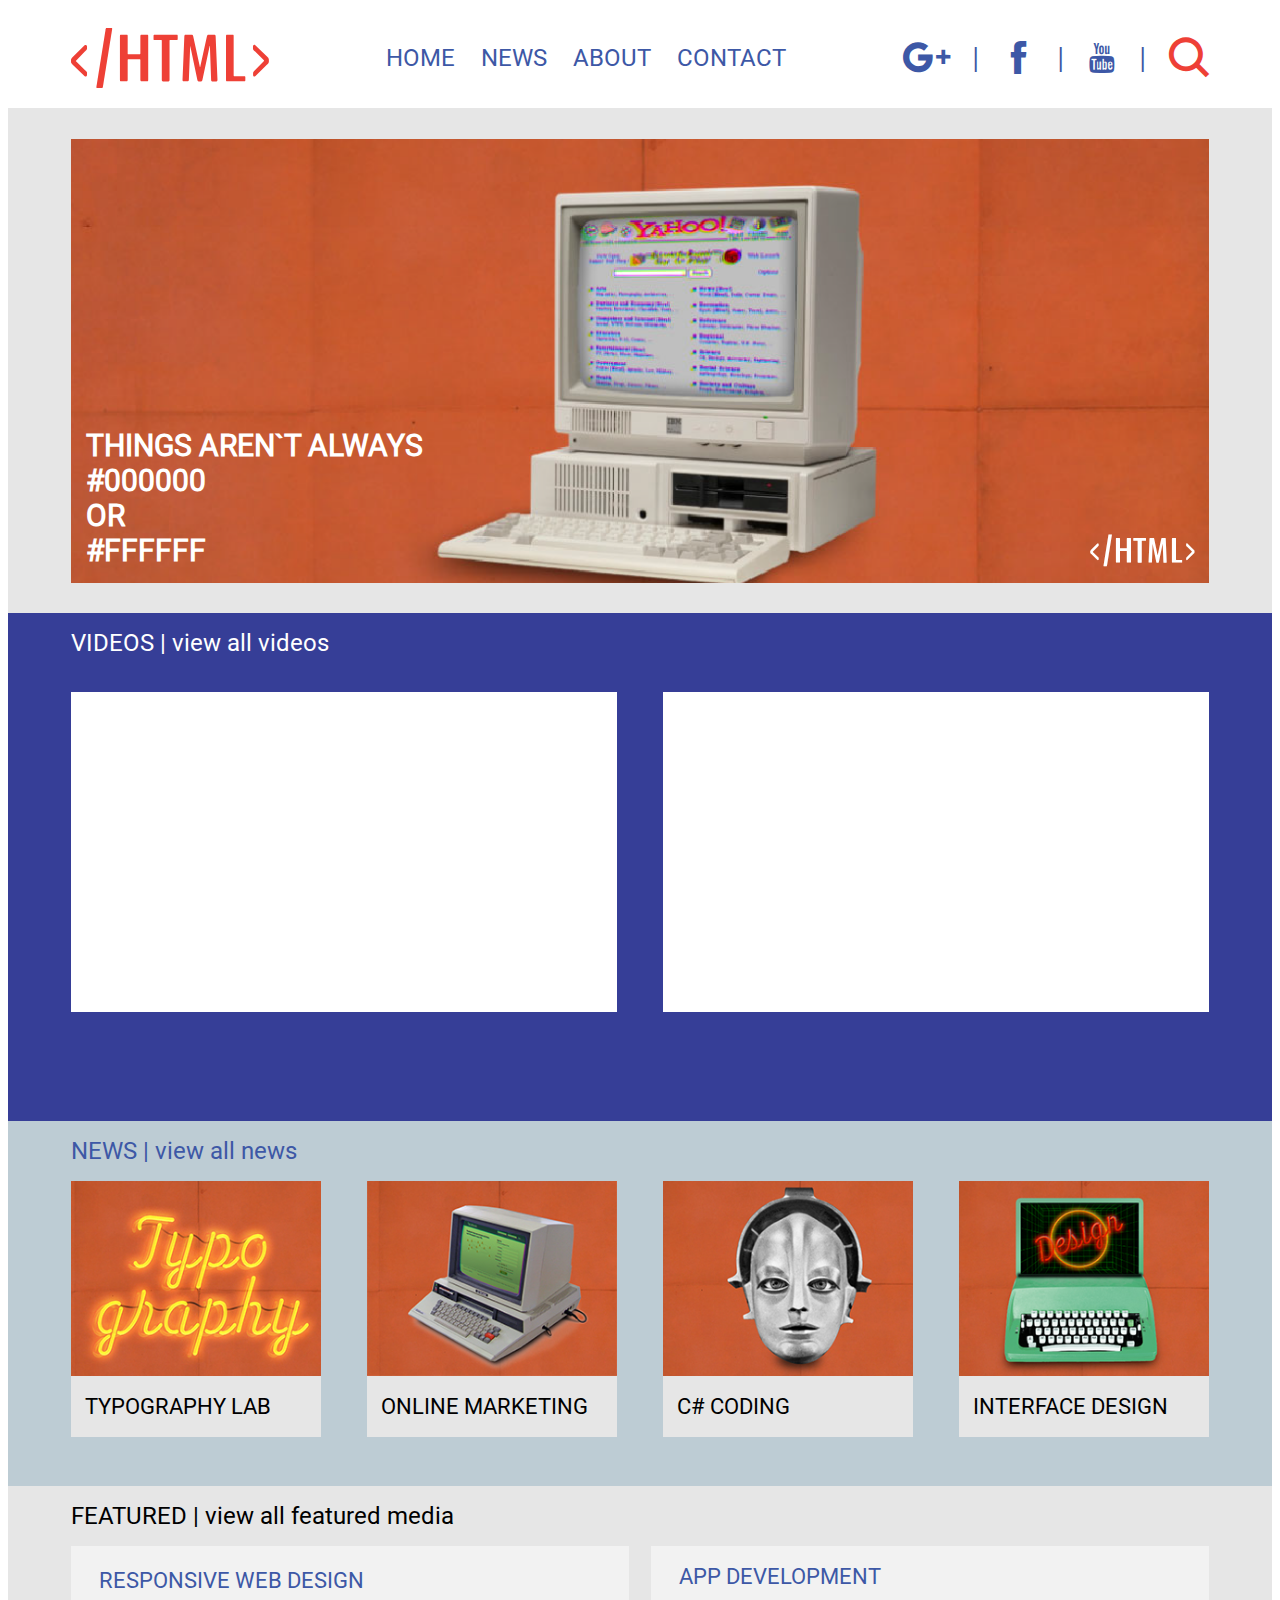
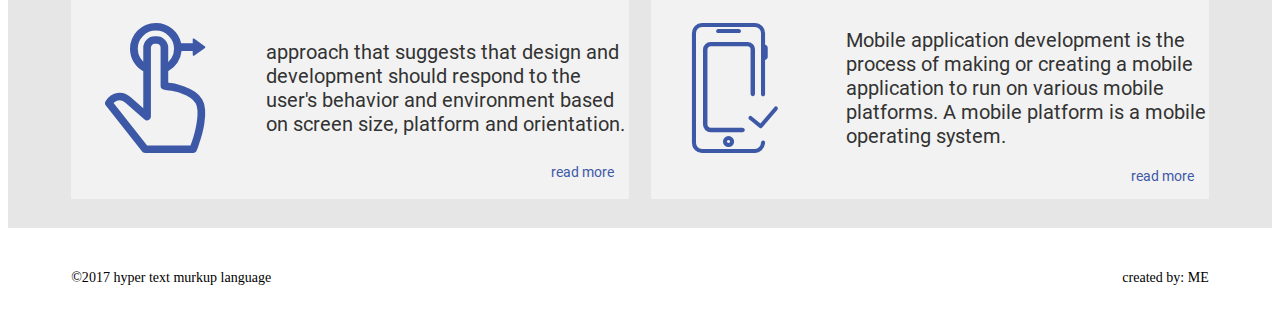
<file: index.html>
<!DOCTYPE html>
<html>
    <head>
        <title>HOME</title>
        <link rel="stylesheet" type="text/css" href="assets/css/style.css">
        <link rel="stylesheet" type="text/css" href="assets/css/font.css">
        <link rel="stylesheet" type="text/css" href="assets/css/responsive.css">
        <script src="jquery.js"></script>
        <meta charset="UTF-8">
        <meta name="viewport" content="width=device-width, initial-scale=1.0">
    </head>
    <body>
        <div class="search-display">
            <p class="font-myriadPro-24">search by typing</p>
            <input type="text">
            <i>&#10006</i>
        </div>
        <div class="header-container">
            <header>
                <a href="index.html"><img src="assets/images/svg/logo.svg"></a>
                <nav>
                    <ul class="font-roboto-24">
                        <li><a href="index.html">HOME</a></li>
                        <li><a href="news.html">NEWS</a></li>
                        <li><a href="about.html">ABOUT</a></li>
                        <li><a href="contact.html">CONTACT</a></li>
                    </ul>
                </nav>
                <div class="social-icons">
                    <a href="#"><i class="icon-google-plus nav-icon"></i></a>
                    <span class="separator">|</span>
                    <a href="#"><i class="icon-facebook nav-icon"></i></a>
                    <span class="separator">|</span>
                    <a href="#"><i class="icon-youtube nav-icon"></i></a>
                    <span class="separator nav-icon">|</span>
                    <i class="icon-search nav-icon"></i>
                </div>
                <i class="icon-menu"></i>
            </header>
        </div>
        <div class="banner-container">
            <section>
                <div class="banner">
                    <img src="assets/images/banner.png">
                    <h1 class="font-roboto-30">
                        THINGS AREN`T ALWAYS<br>
                        #000000<br>
                        OR<br>
                        #FFFFFF<br>
                    </h1>
                    <i class="icon-logo"></i>
                </div>
            </section>
        </div>
        <div class="videos-container">
            <section>
                <h1 class="font-roboto-24">
                    VIDEOS | <a>view all videos</a>
                </h1>
                <div class="embded-video-container">
                    
                </div>
                <div class="embded-video-container">
                    
                </div>
                <div class="empty">
                    
                </div>
            </section>
        </div>
        <div class="news-container">
            <section>
                <h1 class="font-roboto-24">
                    NEWS | <a>view all news</a>
                </h1>
                <article class="news-article">
                    <img src="assets/images/typography.jpg">
                    <h2 class="font-roboto-22">typography lab</h2>
                </article>
                <article class="news-article">
                    <img src="assets/images/social_media.jpg">
                    <h2 class="font-roboto-22">online marketing</h2>
                </article>
                <article class="news-article">
                    <img src="assets/images/coding.jpg">
                    <h2 class="font-roboto-22">c# coding</h2>
                </article>
                <article class="news-article">
                    <img src="assets/images/design.jpg">
                    <h2 class="font-roboto-22">interface design</h2>
                </article>
            </section>
        </div>
        <div class="featured-container">
            <section>
                <h1 class="font-roboto-24">
                    FEATURED | <a>view all featured media</a>
                </h1>
                <article class="featured-article">
                    <h2 class="font-roboto-22">
                        <a>Responsive Web Design</a>
                    </h2>
                    <i class="icon-responsive"></i>
                    <p class="font-roboto-20">
                            approach that suggests that design and development should respond to the user's behavior and environment based on screen size, platform and orientation.
                    </p>
                    <a class="font-roboto-14">
                        read more
                    </a>
                </article>
                <article class="featured-article">
                    <h2 class="font-roboto-22">
                        <a>App Development</a>
                    </h2>
                    <i class="icon-app"></i>
                    <p class="font-roboto-20">
                        Mobile application development is the process of making or creating a mobile application to run on various mobile platforms. A mobile platform is a mobile operating system.
                    </p>
                    <a class="font-roboto-14">
                        read more
                    </a>
                </article>
            </section>
        </div>
        <div class="footer-container">
            <footer class="font-myriadPro-12">
                <h3>
                    ©2017 hyper text murkup language
                </h3>
                <h3>
                    created by: ME
                </h3>
            </footer>
        </div>
        <script>
            $('.icon-search').click(()=>{
                $('.search-display').show();
            });
            $('.search-display i').click(()=>{
                $('.search-display').hide();
            });
        </script>
    </body>
</html>
</file>
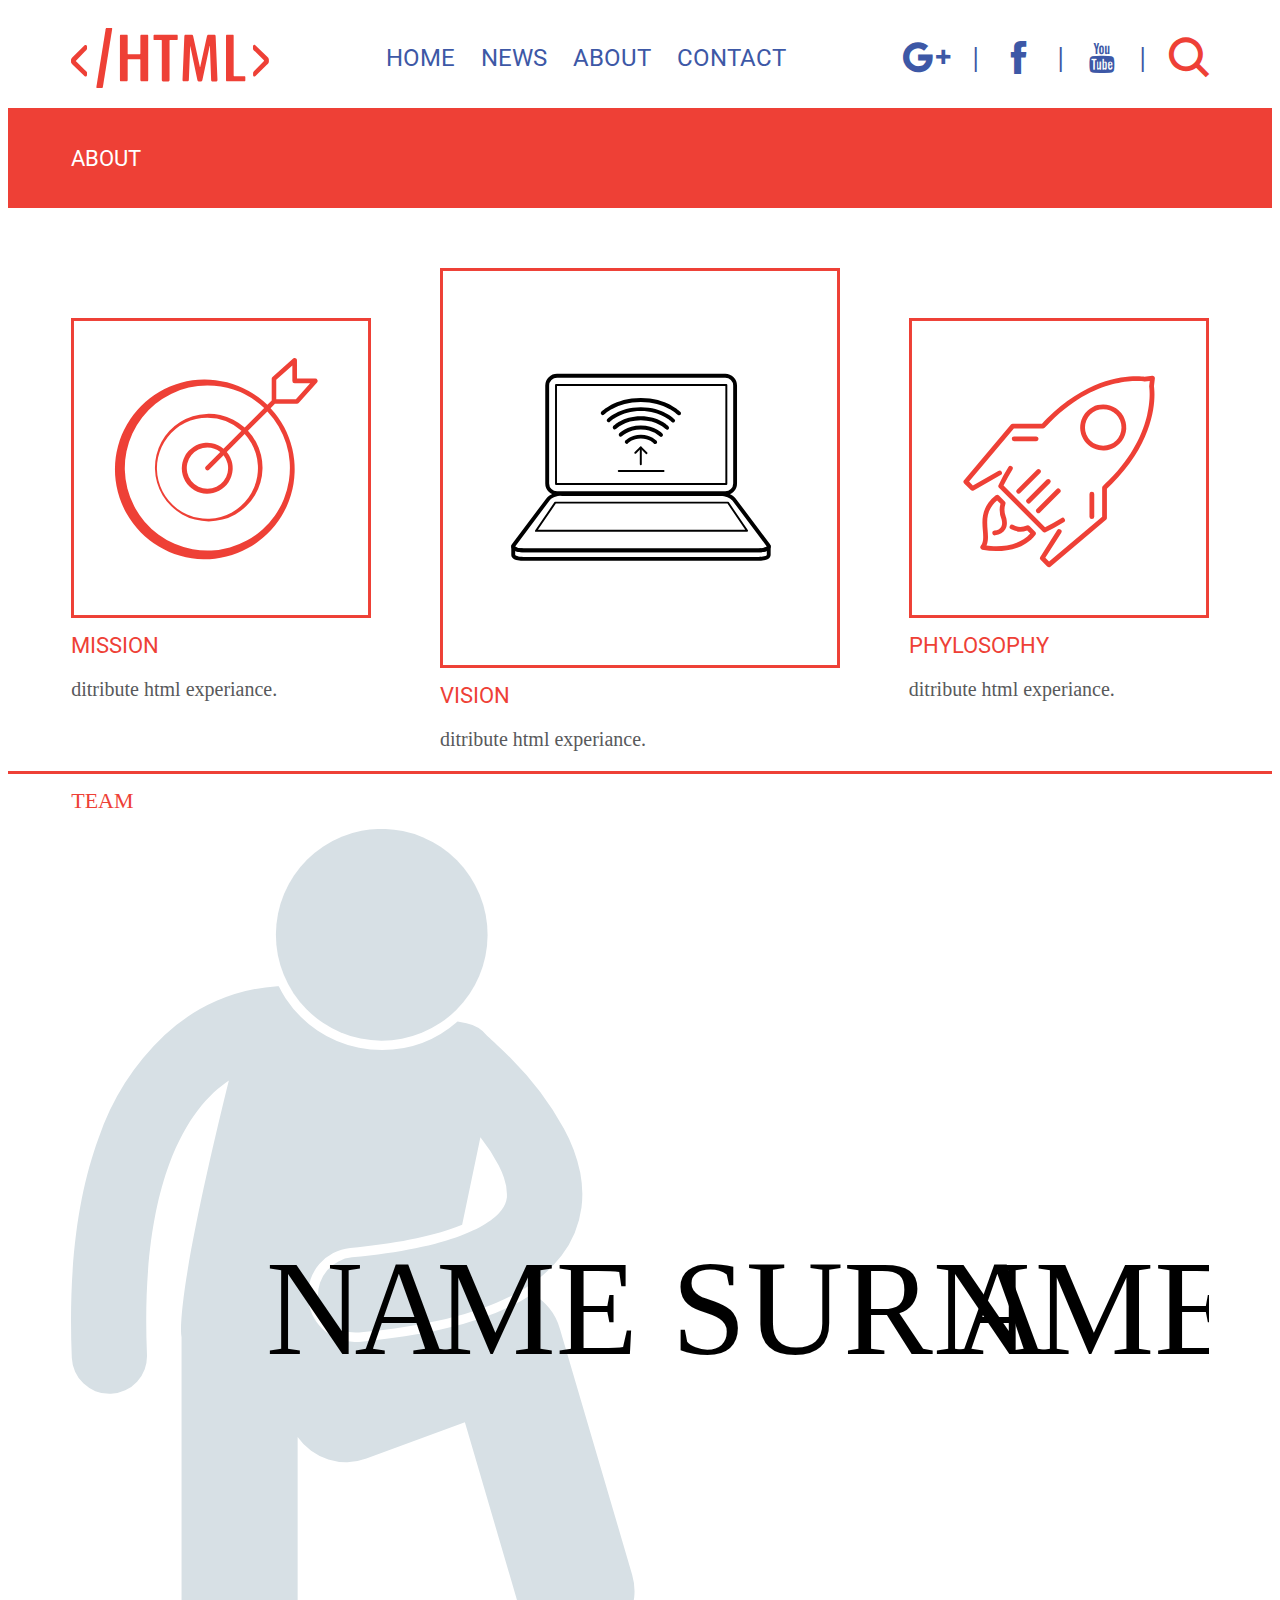
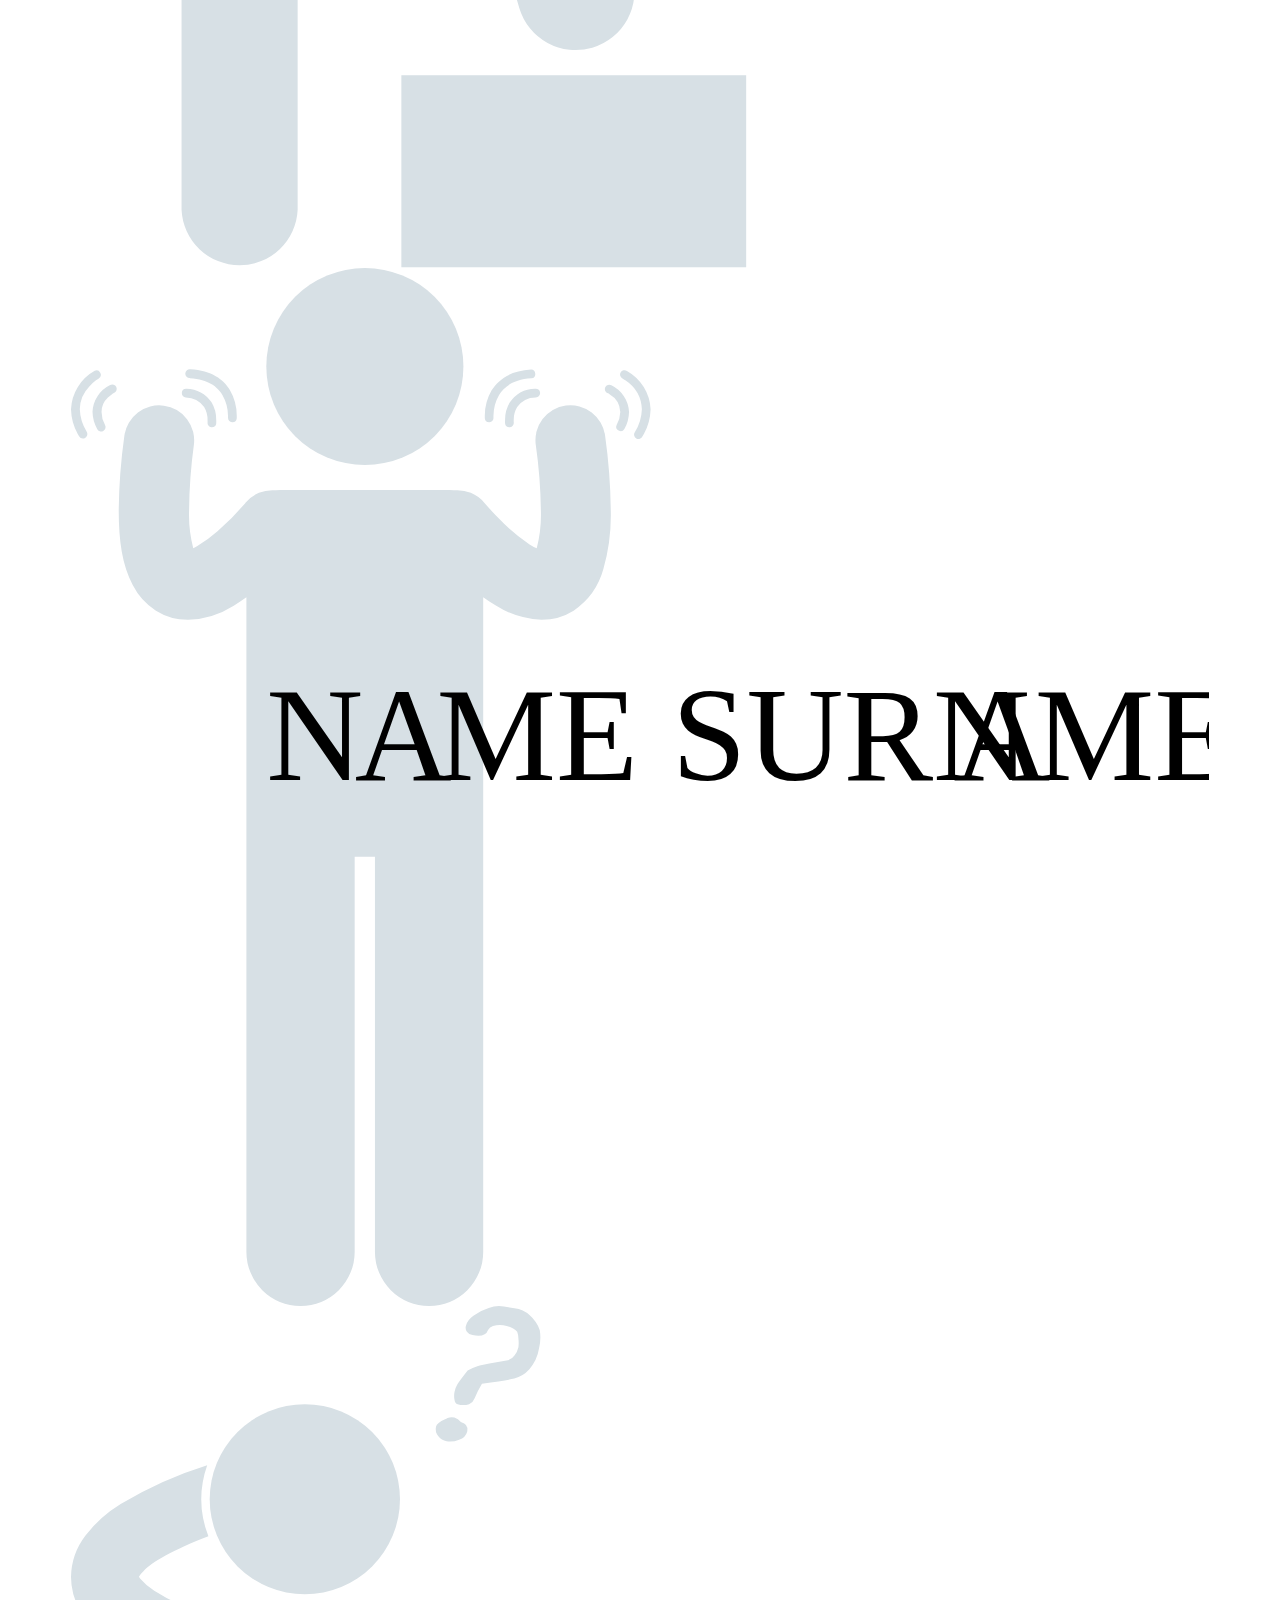
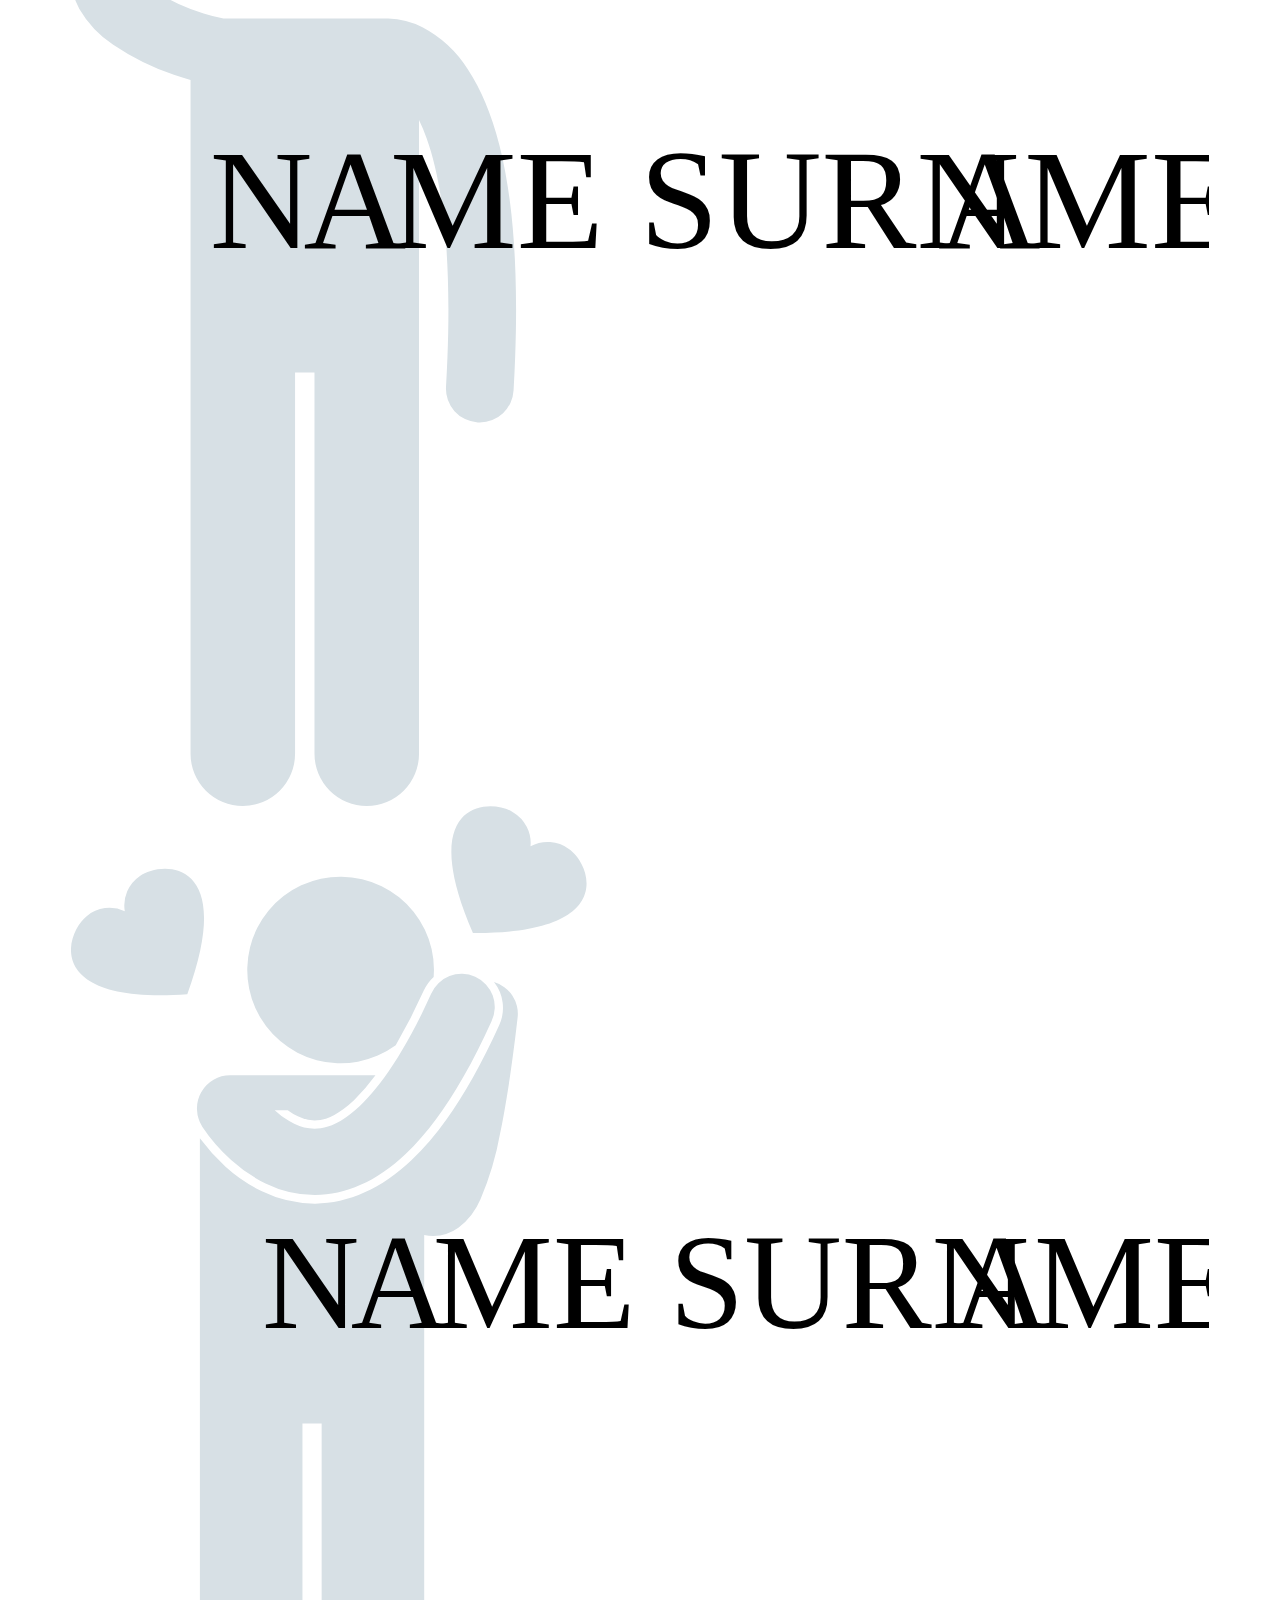
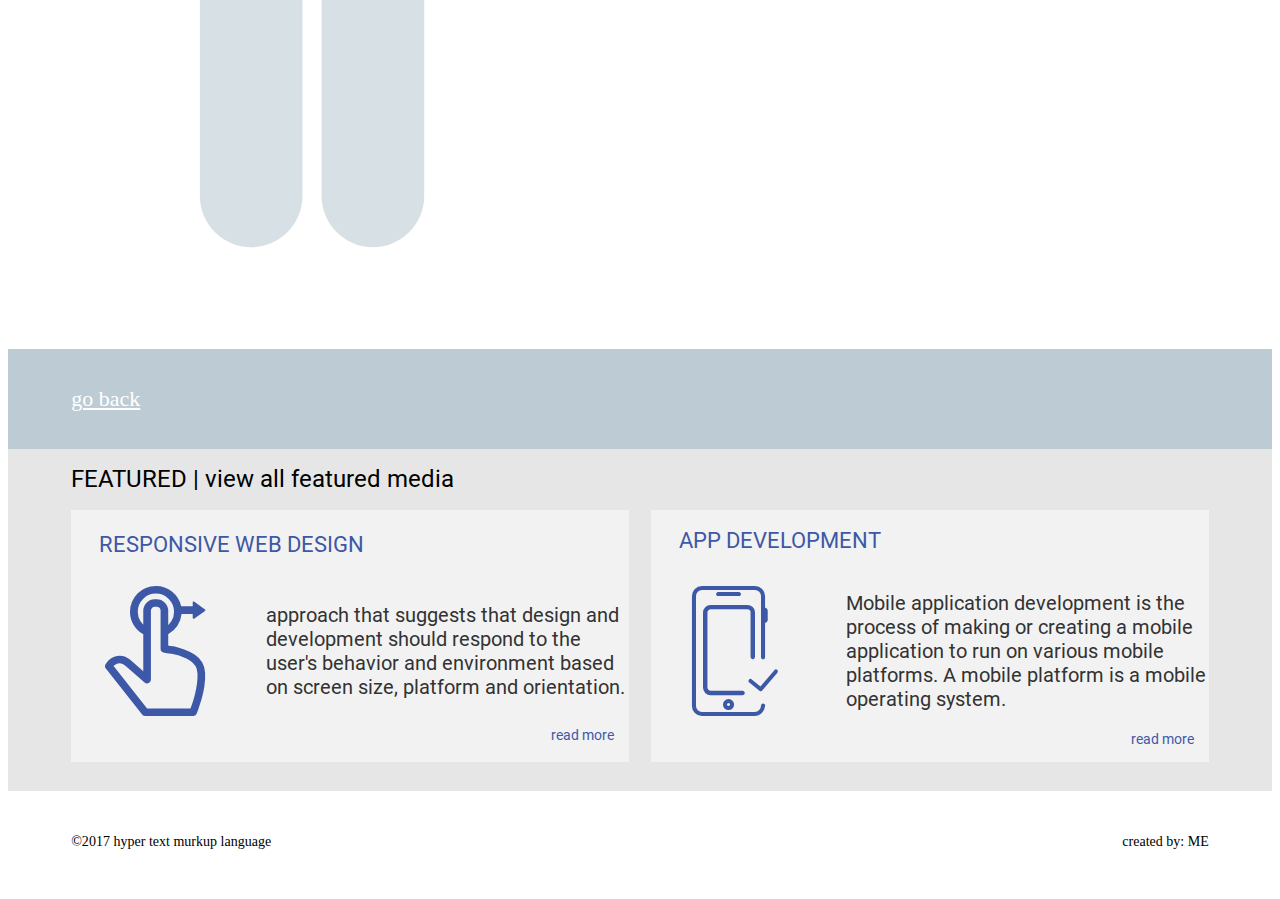
<file: about.html>
<!DOCTYPE html>
<html>
    <head>
        <title>HOME</title>
        <link rel="stylesheet" type="text/css" href="assets/css/style.css">
        <link rel="stylesheet" type="text/css" href="assets/css/font.css">
        <link rel="stylesheet" type="text/css" href="assets/css/responsive.css">
        <script src="jquery.js"></script>
        <meta charset="UTF-8">
        <meta name="viewport" content="width=device-width, initial-scale=1.0">
        
    </head>
    <body>
        <div class="search-display">
            <p class="font-myriadPro-24">search by typing</p>
            <input type="text">
            <i>&#10006</i>
        </div>
        <div class="header-container">
            <header>
                <a href="index.html"><img src="assets/images/svg/logo.svg"></a>
                <nav>
                    <ul class="font-roboto-24">
                        <li><a href="index.html">HOME</a></li>
                        <li><a href="news.html">NEWS</a></li>
                        <li><a href="about.html">ABOUT</a></li>
                        <li><a href="contact.html">CONTACT</a></li>
                    </ul>
                </nav>
                <div class="social-icons">
                    <a href="#"><i class="icon-google-plus nav-icon"></i></a>
                    <span class="separator">|</span>
                    <a href="#"><i class="icon-facebook nav-icon"></i></a>
                    <span class="separator">|</span>
                    <a href="#"><i class="icon-youtube nav-icon"></i></a>
                    <span class="separator nav-icon">|</span>
                    <i class="icon-search nav-icon"></i>
                </div>
                <i class="icon-menu"></i>
            </header>
        </div>
        <div class="nav-container-red">
            <nav class="navigator">
                <a href="#" id="red-navigator-a" class="font-roboto-22">about</a>
                <a></a>
            </nav>
        </div>
        <div class="about-container">
            <section class="about-section">
                <div class="empty60"></div>
                <div class="about-mission">
                    <img src="assets/images/svg/cycle.svg">
                    <h1 class="font-roboto-22"><a href="#">mission</a></h1>
                    <p class="font-myriadPro-20">ditribute html experiance.</p>
                </div>
                <div class="about-vision">
                    <img src="assets/images/svg/laptop.svg">
                    <h1 class="font-roboto-22"><a href="#">vision</a></h1>
                    <p class="font-myriadPro-20">ditribute html experiance.</p>
                </div>
                <div class="about-phylosophy">
                    <img src="assets/images/svg/rocket.svg">
                    <h1 class="font-roboto-22"><a href="#">phylosophy</a></h1>
                    <p class="font-myriadPro-20">ditribute html experiance.</p>
                </div>
            </section>
        </div>
        <div class="team-container">
            <section class="team-section">
                <h1 class="font-myriadPro-22">team</h1>
                <img src="assets/images/svg/p1.svg">
                <img src="assets/images/svg/p2.svg">
                <img src="assets/images/svg/p3.svg">
                <img src="assets/images/svg/p4.svg">
                <div class="empty100"></div>
            </section>
        </div>
        <div class="nav-container">
            <nav class="navigator2">
                <a href="index.html" class="font-myriadPro-22">go back</a>
            </nav>
        </div>
        <div class="featured-container">
            <section>
                <h1 class="font-roboto-24">
                    FEATURED | <a>view all featured media</a>
                </h1>
                <article class="featured-article">
                    <h2 class="font-roboto-22">
                        <a>Responsive Web Design</a>
                    </h2>
                    <i class="icon-responsive"></i>
                    <p class="font-roboto-20">
                            approach that suggests that design and development should respond to the user's behavior and environment based on screen size, platform and orientation.
                    </p>
                    <a class="font-roboto-14">
                        read more
                    </a>
                </article>
                <article class="featured-article">
                    <h2 class="font-roboto-22">
                        <a>App Development</a>
                    </h2>
                    <i class="icon-app"></i>
                    <p class="font-roboto-20">
                        Mobile application development is the process of making or creating a mobile application to run on various mobile platforms. A mobile platform is a mobile operating system.
                    </p>
                    <a class="font-roboto-14">
                        read more
                    </a>
                </article>
            </section>
        </div>
        <div class="footer-container">
            <footer class="font-myriadPro-12">
                <h3>
                    ©2017 hyper text murkup language
                </h3>
                <h3>
                    created by: ME
                </h3>
            </footer>
        </div>
        <script>
            $('.icon-search').click(()=>{
                $('.search-display').show();
            });
            $('.search-display i').click(()=>{
                $('.search-display').hide();
            });
        </script>
    </body>
</html>
</file>
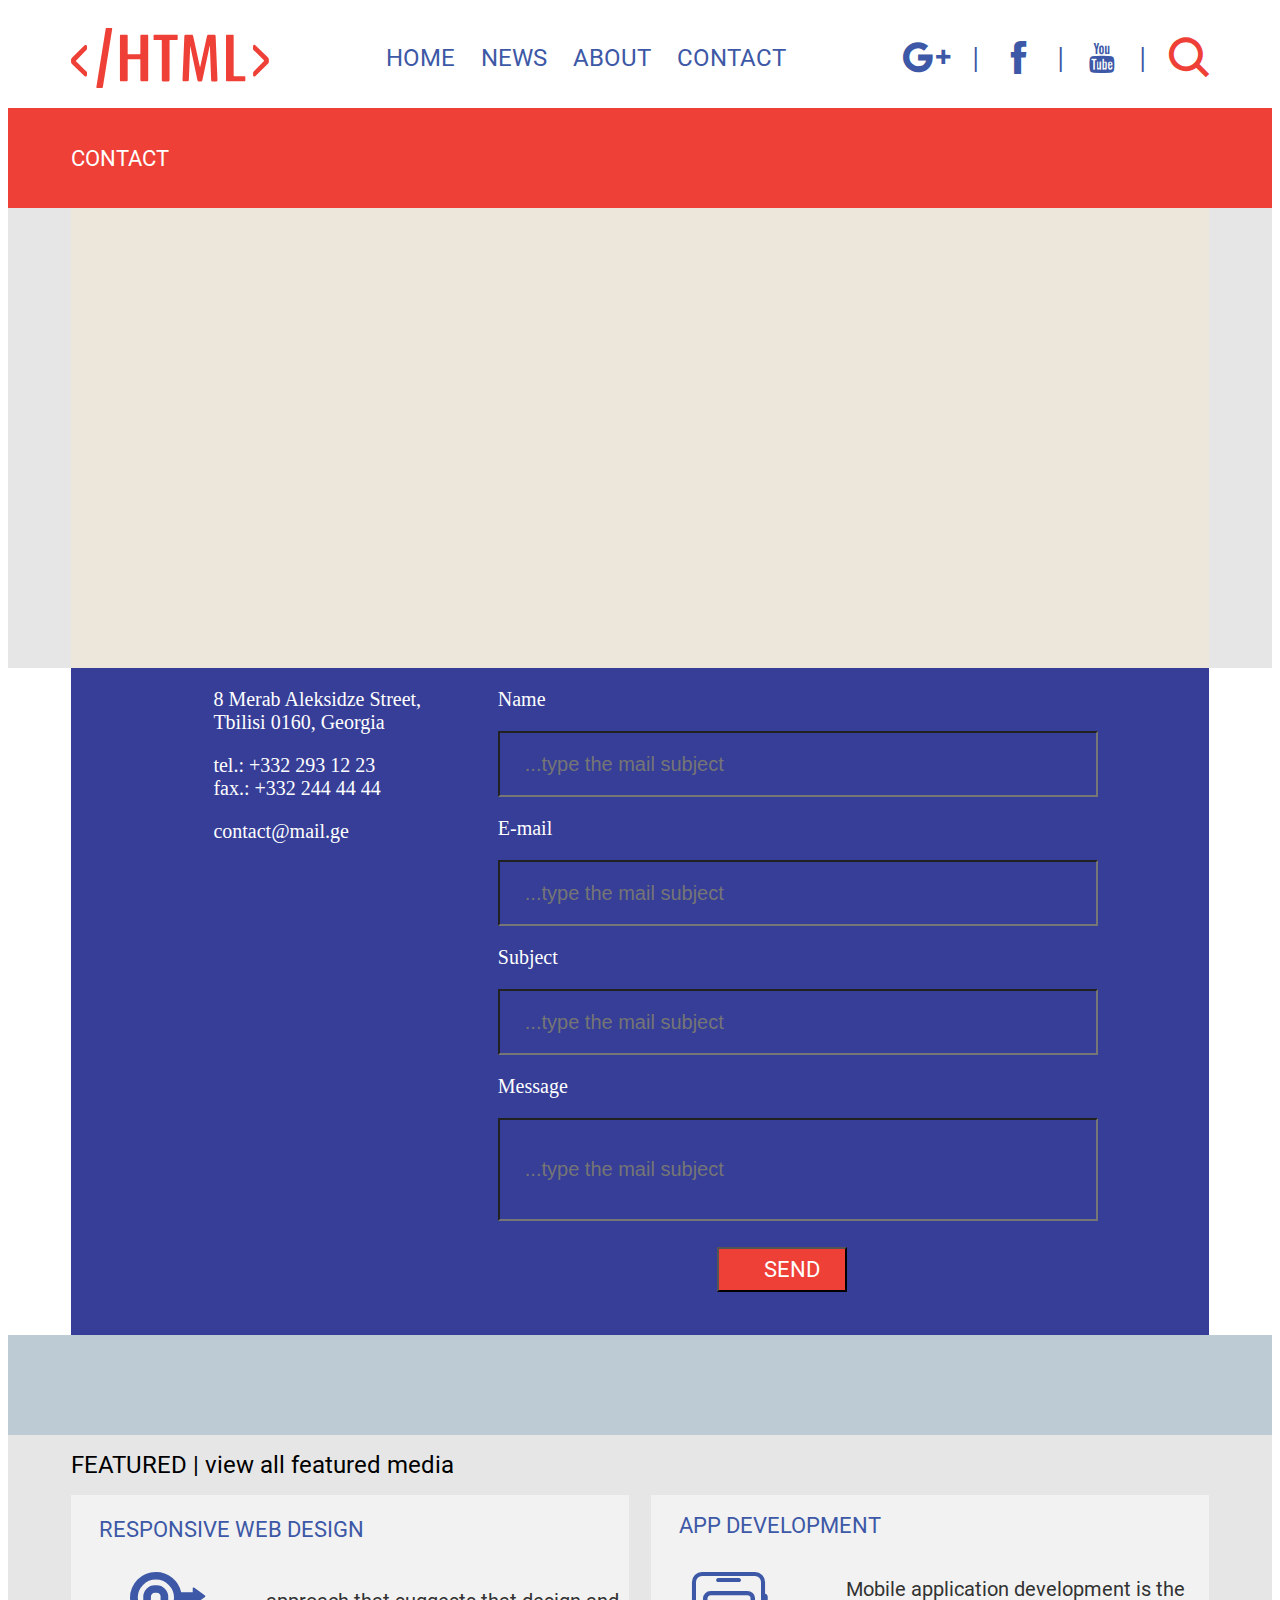
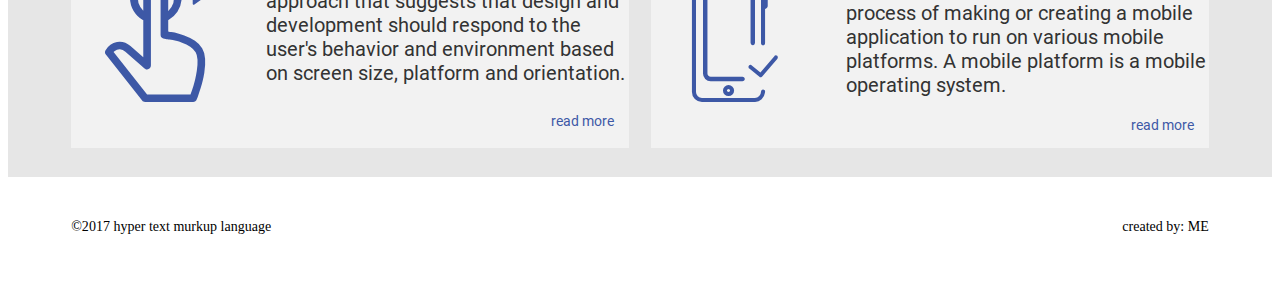
<file: contact.html>
<!DOCTYPE html>
<html>
    <head>
        <title>HOME</title>
        <link rel="stylesheet" type="text/css" href="assets/css/style.css">
        <link rel="stylesheet" type="text/css" href="assets/css/font.css">
        <link rel="stylesheet" type="text/css" href="assets/css/responsive.css">
        <script src="jquery.js"></script>
        <meta charset="UTF-8">
        <meta name="viewport" content="width=device-width, initial-scale=1.0">
        
    </head>
    <body>
        <div class="search-display">
            <p class="font-myriadPro-24">search by typing</p>
            <input type="text">
            <i>&#10006</i>
        </div>
        <div class="header-container">
            <header>
                <a href="index.html"><img src="assets/images/svg/logo.svg"></a>
                <nav>
                    <ul class="font-roboto-24">
                        <li><a href="index.html">HOME</a></li>
                        <li><a href="news.html">NEWS</a></li>
                        <li><a href="about.html">ABOUT</a></li>
                        <li><a href="contact.html">CONTACT</a></li>
                    </ul>
                </nav>
                <div class="social-icons">
                    <a href="#"><i class="icon-google-plus nav-icon"></i></a>
                    <span class="separator">|</span>
                    <a href="#"><i class="icon-facebook nav-icon"></i></a>
                    <span class="separator">|</span>
                    <a href="#"><i class="icon-youtube nav-icon"></i></a>
                    <span class="separator nav-icon">|</span>
                    <i class="icon-search nav-icon"></i>
                </div>
                <i class="icon-menu"></i>
            </header>
        </div>
        <div class="nav-container-red">
            <nav class="navigator">
                <a href="news.html" id="red-navigator-a" class="font-roboto-22">contact</a>
                <a></a>
            </nav>
        </div>
        <div class="googleMap-container">
            <section class="googleMap-section">
                <iframe src="https://www.google.com/maps/embed?pb=!1m18!1m12!1m3!1d2978.142452593214!2d44.78415055717453!3d41.71744482812738!2m3!1f0!2f0!3f0!3m2!1i1024!2i768!4f13.1!3m3!1m2!1s0x0%3A0xced15c2c7992ceb5!2sGeoLab!5e0!3m2!1sen!2sge!4v1494225872619" width="100%" height="450" frameborder="0" style="border:0" allowfullscreen></iframe>
            </section>
        </div>
        <div class="email-container">
            <section class="email-section">
                <div class="contact-address font-myriadPro-20">
                    <p>
                        8 Merab Aleksidze Street,<br>
                        Tbilisi 0160, Georgia<br>
                    </p>
                    <p>
                        tel.: +332 293 12 23<br>
                        fax.: +332 244 44 44<br>
                    </p>
                    <p>
                        contact@mail.ge
                    </p>
                </div>
                <div class="contact-sendEmail font-myriadPro-20">
                    <form>
                        <p>Name</p>
                        <input type="text" placeholder="...type the mail subject" class="font-myriadPro-20">
                        <p>E-mail</p>
                        <input type="text" placeholder="...type the mail subject" class="font-myriadPro-20">
                        <p>Subject</p>
                        <input type="text" placeholder="...type the mail subject" class="font-myriadPro-20">
                        <p>Message</p>
                        <input type="text" placeholder="...type the mail subject" class="font-myriadPro-20">
                        <input type="submit" id="email-button" value="send" class="font-roboto-22">
                    </form>
                </div>
            </section>
        </div>
        <div class="nav-container">
            <nav class="navigator2">
                
            </nav>
        </div>
        <div class="featured-container">
            <section>
                <h1 class="font-roboto-24">
                    FEATURED | <a>view all featured media</a>
                </h1>
                <article class="featured-article">
                    <h2 class="font-roboto-22">
                        <a>Responsive Web Design</a>
                    </h2>
                    <i class="icon-responsive"></i>
                    <p class="font-roboto-20">
                            approach that suggests that design and development should respond to the user's behavior and environment based on screen size, platform and orientation.
                    </p>
                    <a class="font-roboto-14">
                        read more
                    </a>
                </article>
                <article class="featured-article">
                    <h2 class="font-roboto-22">
                        <a>App Development</a>
                    </h2>
                    <i class="icon-app"></i>
                    <p class="font-roboto-20">
                        Mobile application development is the process of making or creating a mobile application to run on various mobile platforms. A mobile platform is a mobile operating system.
                    </p>
                    <a class="font-roboto-14">
                        read more
                    </a>
                </article>
            </section>
        </div>
        <div class="footer-container">
            <footer class="font-myriadPro-12">
                <h3>
                    ©2017 hyper text murkup language
                </h3>
                <h3>
                    created by: ME
                </h3>
            </footer>
        </div>
        <script>
            $('.icon-search').click(()=>{
                $('.search-display').show();
            });
            $('.search-display i').click(()=>{
                $('.search-display').hide();
            });
        </script>
    </body>
</html>
</file>
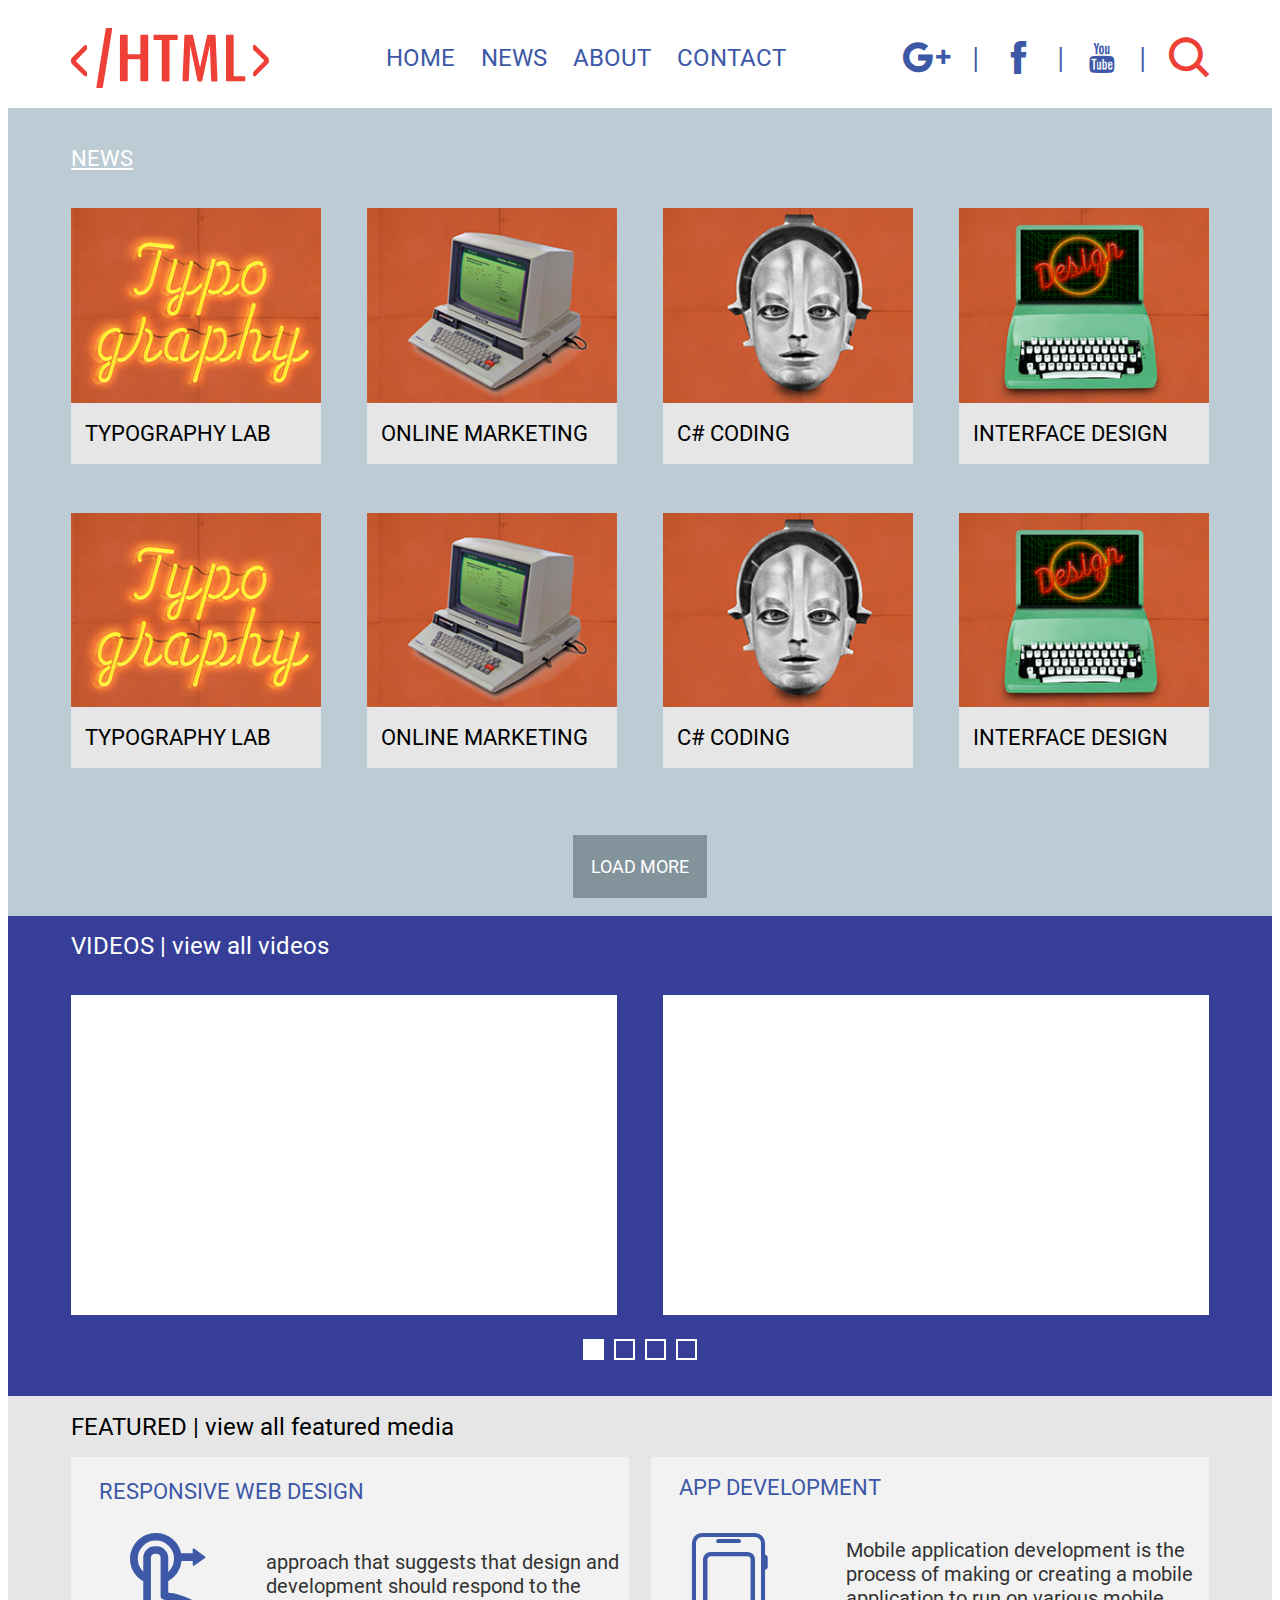
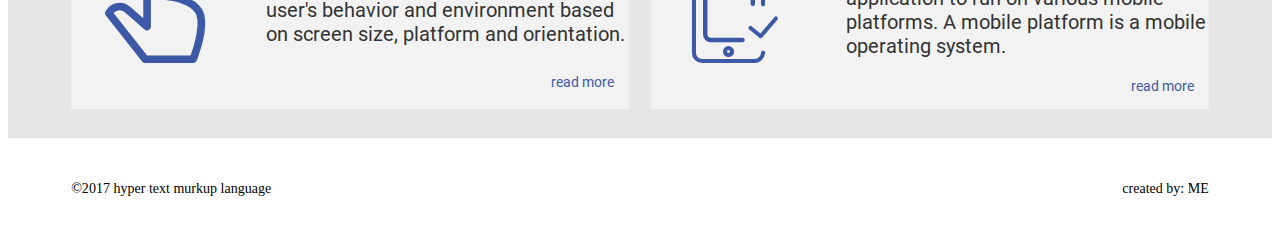
<file: news.html>
<!DOCTYPE html>
<html>
    <head>
        <title>NEWS</title>
        <link rel="stylesheet" type="text/css" href="assets/css/style.css">
        <link rel="stylesheet" type="text/css" href="assets/css/font.css">
        <link rel="stylesheet" type="text/css" href="assets/css/responsive.css">
        <script src="jquery.js"></script>
        <meta charset="UTF-8">
        <meta name="viewport" content="width=device-width, initial-scale=1.0">
    </head>
    <body>
        <div class="search-display">
            <p class="font-myriadPro-24">search by typing</p>
            <input type="text">
            <i>&#10006</i>
        </div>
        <div class="header-container">
            <header>
                <a href="index.html"><img src="assets/images/svg/logo.svg"></a>
                <nav>
                    <ul class="font-roboto-24">
                        <li><a href="index.html">HOME</a></li>
                        <li><a href="news.html">NEWS</a></li>
                        <li><a href="about.html">ABOUT</a></li>
                        <li><a href="contact.html">CONTACT</a></li>
                    </ul>
                </nav>
                <div class="social-icons">
                    <a href="#"><i class="icon-google-plus nav-icon"></i></a>
                    <span class="separator">|</span>
                    <a href="#"><i class="icon-facebook nav-icon"></i></a>
                    <span class="separator">|</span>
                    <a href="#"><i class="icon-youtube nav-icon"></i></a>
                    <span class="separator nav-icon">|</span>
                    <i class="icon-search nav-icon"></i>
                </div>
                <i class="icon-menu"></i>
            </header>
        </div>
        <div class="news-container">
            <nav class="navigator">
                <a class="font-roboto-22">news</a>
            </nav>
            <section>
                <article class="news-article">
                    <img src="assets/images/typography.jpg">
                    <h2 class="font-roboto-22"><a href="news_TypographyLab.html">typography lab</a></h2>
                </article>
                <article class="news-article">
                    <img src="assets/images/social_media.jpg">
                    <h2 class="font-roboto-22"><a href="#">online marketing</a></h2>
                </article>
                <article class="news-article">
                    <img src="assets/images/coding.jpg">
                    <h2 class="font-roboto-22">c# coding</h2>
                </article>
                <article class="news-article">
                    <img src="assets/images/design.jpg">
                    <h2 class="font-roboto-22">interface design</h2>
                </article>
                <article class="news-article">
                    <img src="assets/images/typography.jpg">
                    <h2 class="font-roboto-22">typography lab</h2>
                </article>
                <article class="news-article">
                    <img src="assets/images/social_media.jpg">
                    <h2 class="font-roboto-22">online marketing</h2>
                </article>
                <article class="news-article">
                    <img src="assets/images/coding.jpg">
                    <h2 class="font-roboto-22">c# coding</h2>
                </article>
                <article class="news-article">
                    <img src="assets/images/design.jpg">
                    <h2 class="font-roboto-22">interface design</h2>
                </article>
                <div class="loadMore">
                    <p class="font-roboto-18">
                        LOAD MORE
                    </p>
                </div>
            </section>
        </div>
        <div class="videos-container">
            <section>
                <h1 class="font-roboto-24">
                    VIDEOS | <a>view all videos</a>
                </h1>
                <div class="embded-video-container">
                    
                </div>
                <div class="embded-video-container">
                    
                </div>
                <div class="bullet">
                    <div class="bullet-selected">
                        
                    </div>
                    <div>
                        
                    </div>
                    <div>
                        
                    </div>
                    <div>
                        
                    </div>
                </div>
            </section>
        </div>
        <div class="featured-container">
            <section>
                <h1 class="font-roboto-24">
                    FEATURED | <a>view all featured media</a>
                </h1>
                <article class="featured-article">
                    <h2 class="font-roboto-22">
                        <a>Responsive Web Design</a>
                    </h2>
                    <i class="icon-responsive"></i>
                    <p class="font-roboto-20">
                            approach that suggests that design and development should respond to the user's behavior and environment based on screen size, platform and orientation.
                    </p>
                    <a class="font-roboto-14">
                        read more
                    </a>
                </article>
                <article class="featured-article">
                    <h2 class="font-roboto-22">
                        <a>App Development</a>
                    </h2>
                    <i class="icon-app"></i>
                    <p class="font-roboto-20">
                        Mobile application development is the process of making or creating a mobile application to run on various mobile platforms. A mobile platform is a mobile operating system.
                    </p>
                    <a class="font-roboto-14">
                        read more
                    </a>
                </article>
            </section>
        </div>
        <div class="footer-container">
            <footer class="font-myriadPro-12">
                <h3>
                    ©2017 hyper text murkup language
                </h3>
                <h3>
                    created by: ME
                </h3>
            </footer>
        </div>
        <script>
            $('.icon-search').click(()=>{
                $('.search-display').show();
            });
            $('.search-display i').click(()=>{
                $('.search-display').hide();
            });
        </script>
    </body>
</html>
</file>
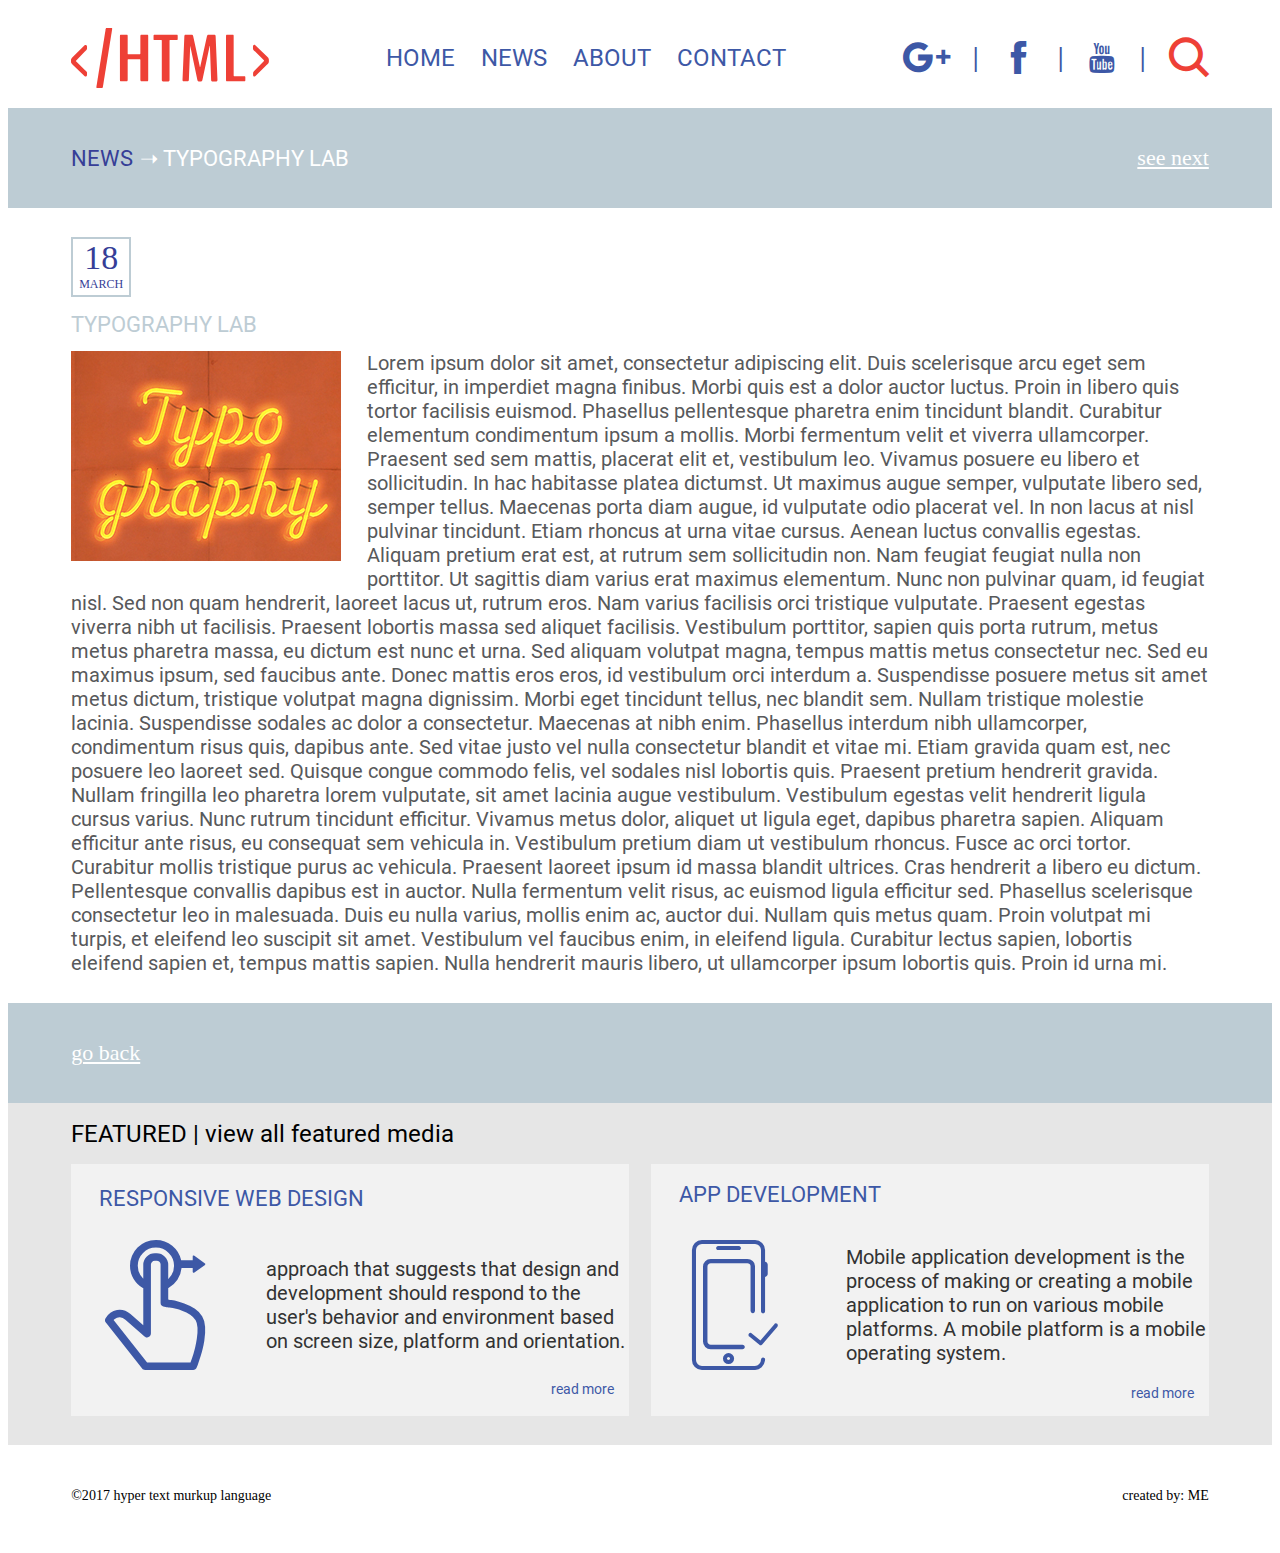
<file: news_TypographyLab.html>
<!DOCTYPE html>
<html>
    <head>
        <title>HOME</title>
        <link rel="stylesheet" type="text/css" href="assets/css/style.css">
        <link rel="stylesheet" type="text/css" href="assets/css/font.css">
        <link rel="stylesheet" type="text/css" href="assets/css/responsive.css">
        <script src="jquery.js"></script>
        <meta charset="UTF-8">
        <meta name="viewport" content="width=device-width, initial-scale=1.0">
    </head>
    <body>
        <div class="search-display">
            <p class="font-myriadPro-24">search by typing</p>
            <input type="text">
            <i>&#10006</i>
        </div>
        <div class="header-container">
            <header>
                <a href="index.html"><img src="assets/images/svg/logo.svg"></a>
                <nav>
                    <ul class="font-roboto-24">
                        <li><a href="index.html">HOME</a></li>
                        <li><a href="news.html">NEWS</a></li>
                        <li><a href="about.html">ABOUT</a></li>
                        <li><a href="contact.html">CONTACT</a></li>
                    </ul>
                </nav>
                <div class="social-icons">
                    <a href="#"><i class="icon-google-plus nav-icon"></i></a>
                    <span class="separator">|</span>
                    <a href="#"><i class="icon-facebook nav-icon"></i></a>
                    <span class="separator">|</span>
                    <a href="#"><i class="icon-youtube nav-icon"></i></a>
                    <span class="separator nav-icon">|</span>
                    <i class="icon-search nav-icon"></i>
                </div>
                <i class="icon-menu"></i>
            </header>
        </div>
        <div class="nav-container">
            <nav class="navigator">
                <a href="news.html" class="font-roboto-22">news </a>
                <a href="news_TypographyLab.html" class="font-roboto-22"> ➝ typography lab</a>
                <a href="#" class="font-myriadPro-22">see next</a>
            </nav>
        </div>
        <div class="article-container">
            <section class="article-section">
                <div class="article-callendar-container">
                    <div class="article-calendar font-myriadPro-12">
                    <p>18</p>
                    <p>march</p>
                </div>
                </div>
                <h1 class="font-roboto-22">
                    Typography Lab
                </h1>
                <article class="font-roboto-20">
                    <img src="assets/images/typography.jpg">
                    Lorem ipsum dolor sit amet, consectetur adipiscing elit. Duis scelerisque arcu eget sem efficitur, in imperdiet magna finibus. Morbi quis est a dolor auctor luctus. Proin in libero quis tortor facilisis euismod. Phasellus pellentesque pharetra enim tincidunt blandit. Curabitur elementum condimentum ipsum a mollis. Morbi fermentum velit et viverra ullamcorper. Praesent sed sem mattis, placerat elit et, vestibulum leo. Vivamus posuere eu libero et sollicitudin. In hac habitasse platea dictumst. Ut maximus augue semper, vulputate libero sed, semper tellus.

                    Maecenas porta diam augue, id vulputate odio placerat vel. In non lacus at nisl pulvinar tincidunt. Etiam rhoncus at urna vitae cursus. Aenean luctus convallis egestas. Aliquam pretium erat est, at rutrum sem sollicitudin non. Nam feugiat feugiat nulla non porttitor. Ut sagittis diam varius erat maximus elementum. Nunc non pulvinar quam, id feugiat nisl. Sed non quam hendrerit, laoreet lacus ut, rutrum eros. Nam varius facilisis orci tristique vulputate. Praesent egestas viverra nibh ut facilisis.

                    Praesent lobortis massa sed aliquet facilisis. Vestibulum porttitor, sapien quis porta rutrum, metus metus pharetra massa, eu dictum est nunc et urna. Sed aliquam volutpat magna, tempus mattis metus consectetur nec. Sed eu maximus ipsum, sed faucibus ante. Donec mattis eros eros, id vestibulum orci interdum a. Suspendisse posuere metus sit amet metus dictum, tristique volutpat magna dignissim. Morbi eget tincidunt tellus, nec blandit sem. Nullam tristique molestie lacinia. Suspendisse sodales ac dolor a consectetur. Maecenas at nibh enim. Phasellus interdum nibh ullamcorper, condimentum risus quis, dapibus ante. Sed vitae justo vel nulla consectetur blandit et vitae mi. Etiam gravida quam est, nec posuere leo laoreet sed. Quisque congue commodo felis, vel sodales nisl lobortis quis.

                    Praesent pretium hendrerit gravida. Nullam fringilla leo pharetra lorem vulputate, sit amet lacinia augue vestibulum. Vestibulum egestas velit hendrerit ligula cursus varius. Nunc rutrum tincidunt efficitur. Vivamus metus dolor, aliquet ut ligula eget, dapibus pharetra sapien. Aliquam efficitur ante risus, eu consequat sem vehicula in. Vestibulum pretium diam ut vestibulum rhoncus. Fusce ac orci tortor. Curabitur mollis tristique purus ac vehicula. Praesent laoreet ipsum id massa blandit ultrices. Cras hendrerit a libero eu dictum. Pellentesque convallis dapibus est in auctor. Nulla fermentum velit risus, ac euismod ligula efficitur sed. Phasellus scelerisque consectetur leo in malesuada. Duis eu nulla varius, mollis enim ac, auctor dui. Nullam quis metus quam.

                    Proin volutpat mi turpis, et eleifend leo suscipit sit amet. Vestibulum vel faucibus enim, in eleifend ligula. Curabitur lectus sapien, lobortis eleifend sapien et, tempus mattis sapien. Nulla hendrerit mauris libero, ut ullamcorper ipsum lobortis quis. Proin id urna mi.
                </article>
                
            </section>
        </div>
        <div class="nav-container">
            <nav class="navigator2">
                <a href="#" class="font-myriadPro-22">go back</a>
            </nav>
        </div>
        <div class="featured-container">
            <section>
                <h1 class="font-roboto-24">
                    FEATURED | <a>view all featured media</a>
                </h1>
                <article class="featured-article">
                    <h2 class="font-roboto-22">
                        <a>Responsive Web Design</a>
                    </h2>
                    <i class="icon-responsive"></i>
                    <p class="font-roboto-20">
                            approach that suggests that design and development should respond to the user's behavior and environment based on screen size, platform and orientation.
                    </p>
                    <a class="font-roboto-14">
                        read more
                    </a>
                </article>
                <article class="featured-article">
                    <h2 class="font-roboto-22">
                        <a>App Development</a>
                    </h2>
                    <i class="icon-app"></i>
                    <p class="font-roboto-20">
                        Mobile application development is the process of making or creating a mobile application to run on various mobile platforms. A mobile platform is a mobile operating system.
                    </p>
                    <a class="font-roboto-14">
                        read more
                    </a>
                </article>
            </section>
        </div>
        <div class="footer-container">
            <footer class="font-myriadPro-12">
                <h3>
                    ©2017 hyper text murkup language
                </h3>
                <h3>
                    created by: ME
                </h3>
            </footer>
        </div>
        <script>
            $('.icon-search').click(()=>{
                $('.search-display').show();
            });
            $('.search-display i').click(()=>{
                $('.search-display').hide();
            });
        </script>
    </body>
</html>
</file>
<file: assets/css/style.css>
.header-container,.banner-container,.featured-container,.footer-container,.news-container,.videos-container,.article-container,.nav-container,.nav-container-red,.googleMap-container,.email-container,.about-container,.team-container{
    width: 100%;
    min-height: 100px;
}
header,section,footer,.navigator,.navigator2,.article-section,.googleMap-section,.email-section{
    display: flex;
    justify-content: space-between;
    align-items: center;
    width: 90%;
    min-height: 100px;
    margin: auto;
}
.search-display{
    display: none;
    position: fixed;
    background-color: #EE4036;
    top: 5px;
    bottom: 5px;
    left: 5px;
    right: 5px;
    z-index: 200;
    opacity: 0.8;
}
.search-display input{
    position: fixed;
    top: 20%;
    left: 5%;
    background-color: inherit;
    border-style: none;
    outline-style: none;
    font-size: 66px;
    color: #363E97;
}
.search-display p{
    position: fixed;
    color: #363E97;
    top: 10%;
    left: 5%;
}
.search-display i{
    position: fixed;
    top: 2%;
    right: 2%;
    cursor: pointer;
    width: 122px;
    height: 122px;
    font-size: 122px;
    font-style: normal;
    color: white;
}
a:hover{
    cursor: pointer;
    color: #EE4036;
}
a{
    color: inherit;
    text-decoration: none;
}
/*header*/
header img{
    display: block;
    width: 197.56px;
}
nav ul{
    display: flex;
    list-style-type: none;
    padding: 0;
    align-items: center;
}
nav li{
    margin: 0 13px;
    color: #3D58A6;
}
.social-icons{
    display: flex;
    align-items: center;
    justify-content: space-between;
    width: 306px;
}
.nav-icon:hover{
    opacity: 0.5;
}
@media only screen and (min-width: 750px) {
.social-icons i{
    display: block;
}
}
.social-icons a{
    display: block;
    text-decoration: none;
}
@media only screen and (min-width: 750px) {
.social-icons span{
    display: block;
    font-weight: bold;
    color: #3D58A6;
}
}
.icon-google-plus{
    font-size: 47.23px;
}
.icon-facebook{
    font-size: 33px;
}
.icon-youtube{
    font-size: 30px;
}
.icon-search{
    font-size: 40px;
    color: #EE4036;
}
.icon-search:hover{
    cursor: pointer;
    color: #EE4036;
}
.separator{
    font-size: 26.67px;
}
.icon-google-plus,.icon-facebook,.icon-youtube,.icon-menu{
   color: #3D58A6;
}
.icon-menu{
    font-size: 39px;
    display: none;
    cursor: pointer;
}
/*header end*/
/*banner*/
.banner-container{
    background-color: #E6E6E6;
}
.banner-container section{
    justify-content: center;
}
.banner{
    width: 100%;
    margin: 30px 0;
    position: relative;
}
.banner img{
    width: 100%;
    display: block;
}
.banner h1{
    position: absolute;
    left: 15px;
    bottom: 15px;
    margin: 0;
    color: white;
    font-weight: bold;
}
.banner i{
    position: absolute;
    right: 15px;
    bottom: -20px;
    color: white;
    font-size: 104px;
}
/*banner end*/
/*video*/
.videos-container{
    background-color: #363E97;
}
.videos-container section{
    flex-wrap: wrap;
}
.videos-container h1{
    width: 100%;
    color: white;
}
.embded-video-container{
    width: 48%;
    height: 320px;
    margin: 19px 0;
    background-color: white;
}
.embded-video-container:hover{
    outline-color: #EE4036;
    outline-style: solid;
    outline-width: 2px;
}
.empty{
    width: 100%;
    height: 90px;
}
.bullet{
    width: 100%;
    display: flex;
    justify-content: center;
    margin-bottom: 31px;
}
.bullet div{
    width: 21px;
    height: 21px;
    box-sizing: border-box;
    border-style: solid;
    border-color: white;
    border-width: 2px;
    margin: 5px;
    cursor: pointer;
}
.bullet-selected,.bullet div:hover{
    background-color: white;
}
/*video end*/
/*news*/
.news-container{
    background-color: #BDCCD4;
}
.news-container section{
    flex-wrap: wrap;
    align-items: flex-start;
}
.news-container h1{
    width: 100%;
    color: #3D58A6;
}
.news-article{
    width: 22%;
    margin-bottom: 49px;
}
.news-article:hover{
    outline-color: #EE4036;
    outline-style: solid;
    outline-width: 2px;
}
.news-article img{
    display: block;
    width: 100%;
}
.news-article h2{
    position: relative;
    text-transform: uppercase;
    margin: 0;
    font-weight: normal;
    background-color: #E6E6E6;
    padding: 18px 14px;
}
.loadMore{
    width: 100%;
    display: flex;
    justify-content: center;
}
.loadMore p{
    color: white;
    background-color: #83939B;
    padding: 21px 18px;
    cursor: pointer;
}
/*news end*/

/*navigator*/
.nav-container-red{
    background-color: #EE4036;
}
#red-navigator-a{
    color: white;
}
.nav-container{
    background-color: #BDCCD4;
}
.navigator{
    height: 90px;
}
.navigator a:first-of-type{
    color: #363E97;
    text-transform: uppercase;
}
.navigator a:nth-of-type(2){
    margin-right: auto;
    margin-left: 7px;
    color: white;
    text-transform: uppercase;
}
.navigator a:last-of-type{
    color: white;
    text-decoration: underline;
}
.navigator a:last-of-type:hover{
    color: #EE4036;
}
.navigator2 a{
    color: white;
    text-decoration: underline;
}
/*navigator end*/

/*article*/
.article-section{
    flex-wrap: wrap;
}
.article-callendar-container{
    width: 100%;
    margin-top: 29px;
}
.article-calendar{
    width: 60px;
    height: 60px;
    box-sizing: border-box;
    border-color: #BDCCD4;
    border-width: 2px;
    border-style: solid;
}
.article-calendar p{
    text-transform: uppercase;
    text-align: center;
    color: #363E97;
    margin: 0;
}
.article-calendar p:first-of-type{
    font-size: 34px;
}
.article-calendar p:last-of-type{
    
}
.article-section h1{
    width: 100%;
    color: #BDCCD4;
    text-transform: uppercase;
}
.article-section article{
    color: #58595B;
    margin-bottom: 28px;
}
.article-section img{
    float: left;
    margin-right: 26px;
    margin-bottom: 26px;
}
/*article end*/

/*featured*/
.featured-container{
    background-color: #E6E6E6;
}
.featured-container section{
    flex-wrap: wrap;
    align-items: stretch;
}
.featured-article{
    display: flex;
    justify-content: space-between;
    align-items: center;
    flex-wrap: wrap;
    width: 49%;
    background-color: #F2F2F2;
    margin-bottom: 29px;
}
.featured-article:hover{
    outline-color: #EE4036;
    outline-style: solid;
    outline-width: 2px;
}
.featured-container h1{
    width: 100%;
}
.featured-article h2{
    width: 95%;
    margin-left: auto;
    text-transform: uppercase;
    color: #3D58A6;
}
.featured-article i{
    text-align: center;
    width: 30%;
    font-size: 130px;
    color: #3D58A6;
}
.featured-article p{
    width: 65%;
    color: #333333;
}
.featured-article a{
    margin-left: auto;
    margin-right: 15px;
    margin-bottom: 15px;
    color: #3D58A6;
}
/*featured end*/

/*footer*/
/*footer end*/

/*google map*/
.googleMap-container{
    background-color: #E6E6E6;
}
.googleMap-section{
    height: 460px;
    background-color: #EDE6DB;
}
#map{
    width: 400px;
    height: 400px;
}
/*google end*/

/*email*/
.email-section{
    background-color: #363E97;
    justify-content: center;
    flex-wrap: wrap;
    align-items: flex-start;
}
.contact-address{
    width: 25%;
}
.contact-address p{
    color: white;
}
.contact-sendEmail{
    width: 50%;
}
.contact-sendEmail input{
    background-color: #363E97;
    width: 100%;
    height: 60px;
    padding-left: 25px;
    color: white;
}
.contact-sendEmail{
    color: white;
}
.contact-sendEmail form{
    width: 100%;
}
.contact-sendEmail input:nth-of-type(4){
    display: block;
    height: 97px;
    margin-bottom: 26px;
}
#email-button{
    display: block;
    margin-bottom: 43px;
    width: 130px;
    height: 45px;
    background-color: #EE4036;
    text-transform: uppercase;
    color: white;
    margin-left: auto;
    margin-right: auto;
}
/*email end*/

/*about*/
.about-container{
    border-bottom-color: #EE4036;
    border-bottom-style: solid;
}
.about-section{
    flex-wrap: wrap;
}
.about-section img{
    display: block;
    box-sizing: border-box;
    border-color: #EE4036;
    border-style: solid;
    border-width: 1px;
    text-align: center;
}
.about-section h1{
    color: #EE4036;
    text-transform: uppercase;
}
.about-section p{
    color: #58595B;
}
.about-mission img,.about-phylosophy img{
    width: 300px;
    height: 300px;
}
.about-vision img{
    width: 400px;
    height: 400px;
}
.empty60{
    width: 100%;
    height: 60px;
}
.team-section{
    flex-wrap: wrap;
}
.team-section h1{
    width: 100%;
    color: #EE4036;
    text-transform: uppercase;
}
.empty100{
    width: 100%;
    height: 100px;
}
/*about end*/
</file>
<file: assets/css/font.css>
/*iconmoon*/
@font-face {
  font-family: 'icomoon';
  src:  url('../fonts/icomoon.eot?9bjnok');
  src:  url('../fonts/icomoon.eot?9bjnok#iefix') format('embedded-opentype'),
    url('../fonts/icomoon.ttf?9bjnok') format('truetype'),
    url('../fonts/icomoon.woff?9bjnok') format('woff'),
    url('../fonts/icomoon.svg?9bjnok#icomoon') format('svg');
  font-weight: normal;
  font-style: normal;
}

[class^="icon-"], [class*=" icon-"] {
  /* use !important to prevent issues with browser extensions that change fonts */
  font-family: 'icomoon' !important;
  speak: none;
  font-style: normal;
  font-weight: normal;
  font-variant: normal;
  text-transform: none;
  line-height: 1;

  /* Better Font Rendering =========== */
  -webkit-font-smoothing: antialiased;
  -moz-osx-font-smoothing: grayscale;
}

.icon-app:before {
  content: "\e900";
}
.icon-cycle:before {
  content: "\e901";
}
.icon-facebook:before {
  content: "\e902";
}
.icon-google-plus:before {
  content: "\e903";
}
.icon-laptop:before {
  content: "\e904";
}
.icon-logo:before {
  content: "\e905";
}
.icon-responsive:before {
  content: "\e906";
}
.icon-rocket:before {
  content: "\e907";
}
.icon-search:before {
  content: "\e908";
}
.icon-youtube:before {
  content: "\e909";
}
.icon-menu:before {
  content: "\e9bd";
}
/*iconmoon end*/


/*text fonts*/

@font-face {
  font-family: 'Roboto-Regular';
  src: url('../fonts/Roboto-Regular.eot?#iefix') format('embedded-opentype'),
       url('../fonts/Roboto-Regular.woff') format('woff'),
       url('../fonts/Roboto-Regular.ttf')  format('truetype'),
       url('../fonts/Roboto-Regular.svg#Roboto-Regular') format('svg');
  font-weight: normal;
  font-style: normal;
}
@font-face {
  font-family: 'MyriadPro-Regular';
  src: url('../fonts/MyriadPro-Regular.eot?#iefix') format('embedded-opentype'),
       url('../fonts/MyriadPro-Regular.otf')  format('opentype'),
       url('../fonts/MyriadPro-Regular.woff') format('woff'),
       url('../fonts/MyriadPro-Regular.ttf')  format('truetype'),
       url('../fonts/MyriadPro-Regular.svg#MyriadPro-Regular') format('svg');
  font-weight: normal;
  font-style: normal;
}
h1,h2,h3,h4,h5,h6{
    font-weight: normal;
}
*[class*='font-roboto']{
    font-family: 'Roboto-Regular';
}
*[class*='font-MyriadPro']{
    font-family: 'font-MyriadPro';
}
.font-roboto-24{font-size: 24px;}   
.font-roboto-30{font-size: 30px;}
.font-roboto-20{font-size: 20px;}
.font-roboto-22{font-size: 22px;}
.font-roboto-18{font-size: 18px;}
.font-roboto-14{font-size: 14px;}
.font-myriadPro-12{font-size: 12px;}
.font-myriadPro-22{font-size: 22px;}
.font-myriadPro-24{font-size: 24px;}
.font-myriadPro-20{font-size: 20px;}

/*text fonts end*/
</file>
<file: assets/css/responsive.css>
@media only screen and (max-width: 1024px) {
    header nav{
        display: none;
    }
    .icon-menu{
        display: block;
    }
    .social-icons{
        margin-left: auto;
        margin-right: 45px;
    }
}
@media only screen and (max-width: 750px) {
    .icon-facebook,.icon-google-plus,.icon-youtube,.separator{
        display: none;
    }
}
@media only screen and (max-width: 850px) {
    .news-article{
        width: 44%;
    }
}
@media only screen and (max-width: 920px) {
    .featured-article{
        width: 100%;
    }
}
@media only screen and (max-width: 445px) {
    .news-article{
        width: 100%;
    }
}
@media only screen and (max-width: 690px) {
    .contact-address{
        width: 100%;
    }
    .contact-sendEmail{
        width: 100%;
    }
    .banner h1{
        font-size: 20px;
    }
}
</file>
